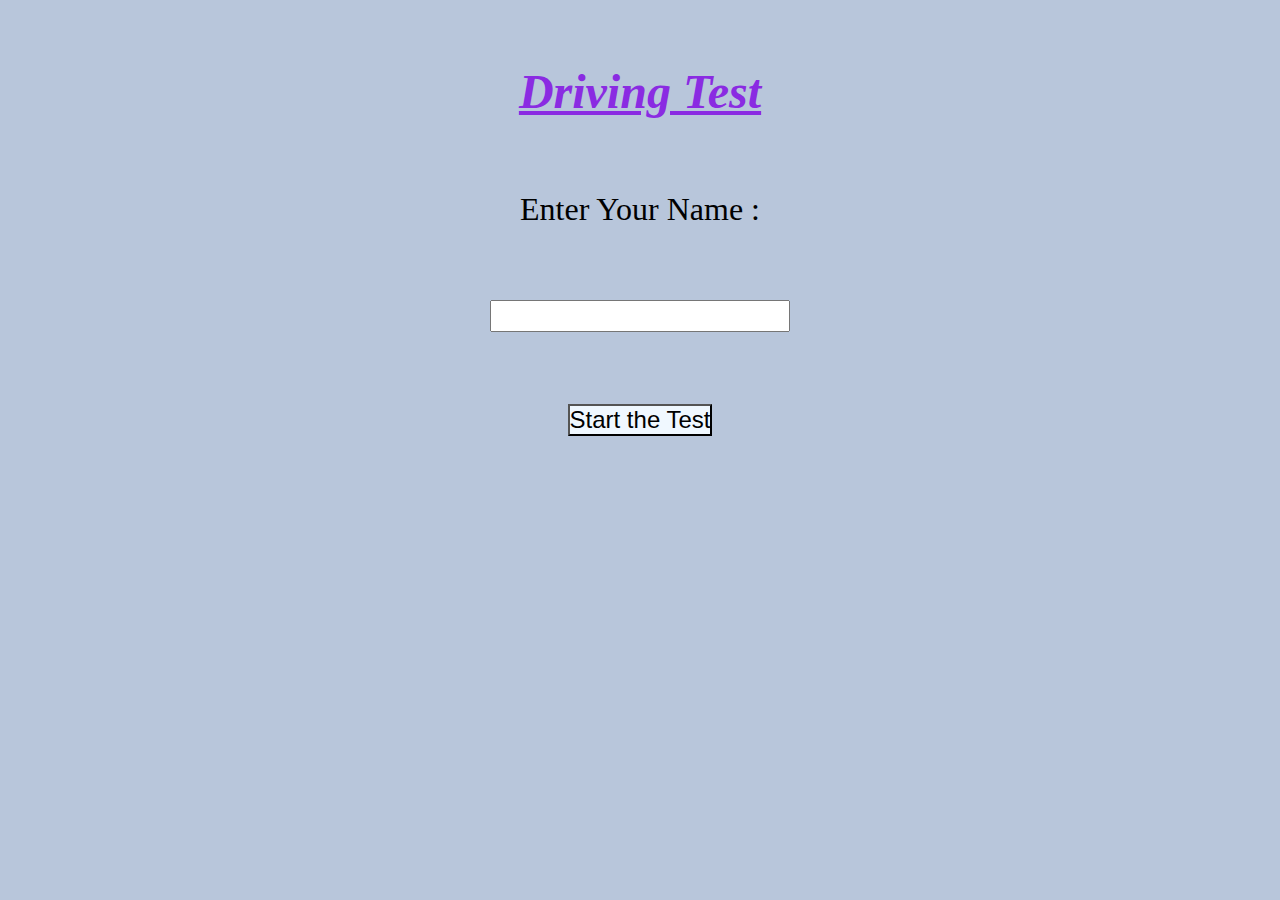
<file: index.html>
<!DOCTYPE html>
<html lang="en">

<head>
    <meta charset="UTF-8">
    <meta name="viewport" content="width=device-width, initial-scale=1.0">
    <title> Driving Test Welcome Page</title>

    <style>
        *{
            margin: 0;
            padding: 0;
            box-sizing: border-box;
        }
        html{
            height: -webkit-fill-available;
        }

        body {
            background-color: #b8c6db;
            display: flex;
            flex-direction: column;
            height: 100vh;
            height: -webkit-fill-available;
        }

        #firstheader {
            text-align: center;
            padding-top: 5%;
            color: blueviolet;
            font-style: italic;
            font-size: 300%;
        }

        #label {
            font-size: 200%;
            margin: 0 auto;
        }

        #nameinput {
            margin: 0 auto;
            font-size: 150%;
            width: 300px;

        }

        #btn {
            box-shadow: 10rem;
            background-color: aliceblue;
            font-size: 150%;
            margin: 0 auto;
        }

        #requiredname {
            color: blue;
            margin: 0 auto;
            font-size: 200%;
        }
    </style>




</head>

<body>
    

    
        <h1 id="firstheader"><ins>Driving Test</ins></h1>
        <br><br> <br><br>
        <label id="label"> Enter Your Name : </label>
        <br><br> <br><br>
        <input type="text" id="nameinput" size="30">
        <br><br> <br><br>
        <button type="button" id="btn"> Start the Test </button>
        <br><br><br>
        <h2 id="requiredname"></h2>

    


    <script>

        const name = document.getElementById("nameinput");
        const Btn = document.getElementById("btn");

        Btn.addEventListener("pointerdown", () => {

            let savedName = name.value;


            if (savedName.length == 0) {
                document.getElementById("requiredname").innerHTML = "Please enter your name !";
            } else {
                sessionStorage.setItem("key", savedName);
                window.location.href = "drivetest.html";
            }



        })



    </script>




</body>

</html>
</file>
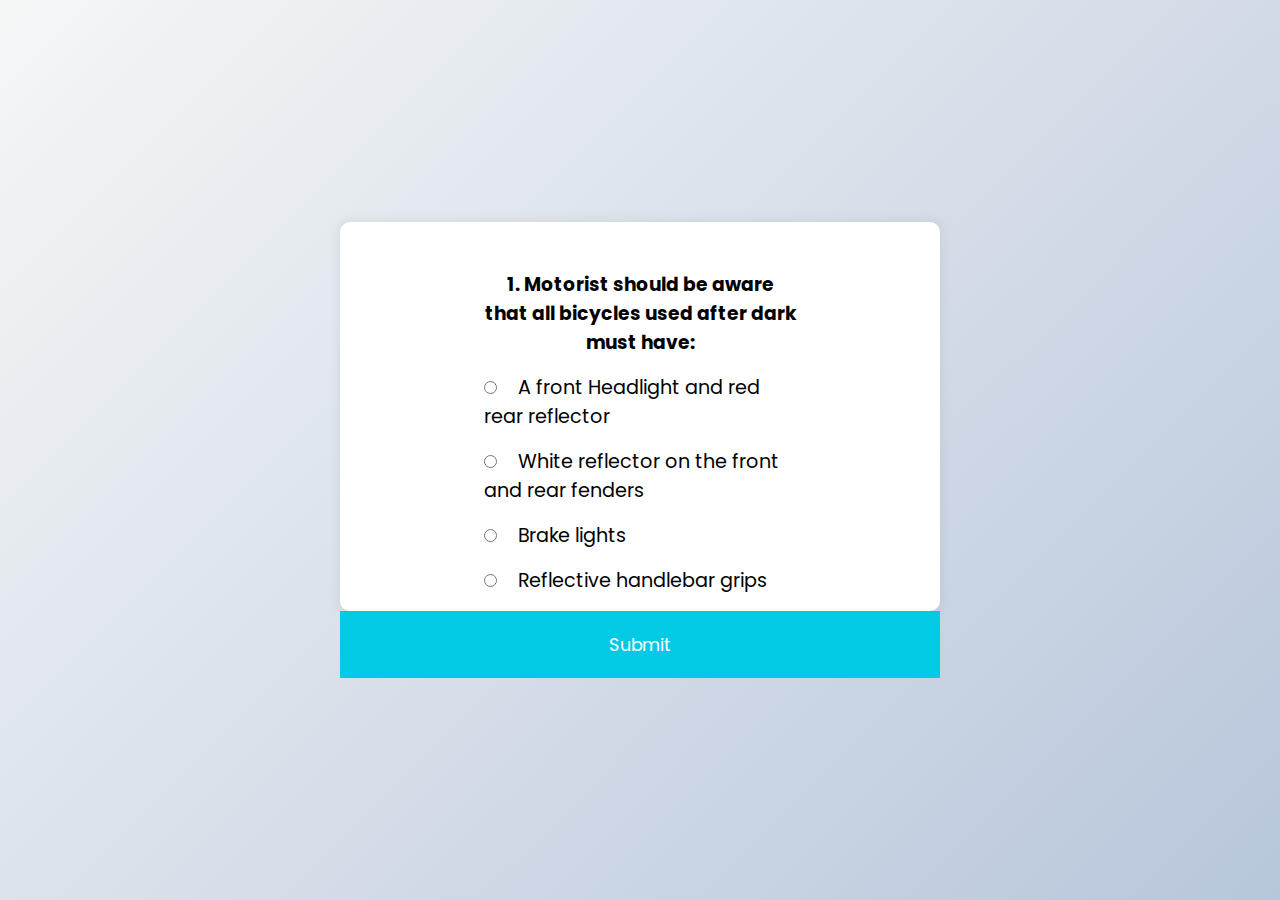
<file: drivetest.html>
<!DOCTYPE html>
<html lang="en">
<head>
  <meta charset="UTF-8">
  <meta name="viewport" content="width=device-width, initial-scale=1.0">

  <link rel="stylesheet" href="style.css" >

  <title>Driving Test</title>
</head>
<body>  
  
  <div class="quiz-container" id="quiz">

    <div class="quiz-header">

      <h3 id="question"> Question Text </h3>

      <ul>

        <li>
          <input type="radio" name="answer" id="a" class="answer">
          <label for="a" id="a_text"> Answer Text (a)</label>
        </li>

        <li>
          <input type="radio" name="answer" id="b" class="answer">
          <label for="b" id="b_text"> Answer Text (b)</label>
        </li>

        <li>
          <input type="radio" name="answer" id="c" class="answer">
          <label for="c" id="c_text"> Answer Text (c)</label>
        </li>

        <li>
          <input type="radio" name="answer" id="d" class="answer">
          <label for="d" id="d_text"> Answer Text (d)</label>
        </li>

      </ul>

    </div>

    <button id="submit">Submit</button>
    
  </div>

  


  <script src="script.js"></script>
    
</body>
</html>
</file>
<file: style.css>
/* import from Google Fonts - Poppins */

@import url('https://fonts.googleapis.com/css2?family=Poppins:wght@200;300;400;500&display=swap');



/*-------------------------------------------------------------------------------------------------------------------------------------- */


*{
    box-sizing: border-box;
    margin: 0;
    padding: 0 1rem;
}

html{
    height: -webkit-fill-available;
}



/*-------------------------------------------------------------------------------------------------------------------------------------- */



/* 
    
Universal Selector (*) apply to all elements


border-box Explanation
    If you set box-sizing: border-box; on an element, padding and border are included in the width and height: 
    For Example div2 has the same parameter as div1 and only padding : 50px is extra. 
    But both div1 & div2 has box-sizing: border-box. Therefore the box will be the same size. 

        .div1 {
             width: 300px;
            height: 100px;
            border: 1px solid blue;
            box-sizing: border-box;
        }

        .div2 {
            width: 300px;
            height: 100px;  
            padding: 50px;
            border: 1px solid red;
            box-sizing: border-box;
        } 
    
    */ 


/*-------------------------------------------------------------------------------------------------------------------------------------- */


body{
    background-color: #b8c6db;
    background-image: linear-gradient(315deg, #b8c6db 0%, #f5f7f7 100%);
    font-family: 'poppins' , sans-serif;
    display: flex;
    align-items: center;
    justify-content: center;
    height: 100vh;
    overflow: hidden;
    padding: 0;
    margin: 0;
    
}


/*-------------------------------------------------------------------------------------------------------------------------------------- */




/* 

background-image Syntax
    background-image: linear-gradient(direction, color-stop1, color-stop2, ...);
    
    
display: flex Explanation    
    By using display flex in parent element, child elements automatically align like column or row with auto width and auto height.


justify-content Syntax
    justify-content: flex-start|flex-end|center|space-between|space-around|space-evenly|initial|inherit;


Overflow Explanation
    The overflow property specifies whether to clip the content or to add scrollbars when the content of an element is too big to fit in the specified area.
    The overflow property has the following values:
        visible - Default. The overflow is not clipped. The content renders outside the element's box
        hidden - The overflow is clipped, and the rest of the content will be invisible
        scroll - The overflow is clipped, and a scrollbar is added to see the rest of the content
        auto - Similar to scroll, but it adds scrollbars only when necessary


margin: 0 Explanation
    margin: 0 auto is a CSS property that sets the top and bottom margins of an element to 0 and centers it horizontally within its parent element.
    This technique is often used to center a block-level element such as a div or a image


*/



/*-------------------------------------------------------------------------------------------------------------------------------------- */




.quiz-header{
    background-color: #fff;
    border-radius: 10px;
    box-shadow: 0 0 10px 2px rgba(100, 100 , 100 , 0.1);
    width: 600px;
    overflow:hidden; 

}



/*-------------------------------------------------------------------------------------------------------------------------------------- */



/*
    

border-radius Explanation
    The border-radius property defines the radius of the element's corners.
    Tip: This property allows you to add rounded corners to elements! 
    This property can have from one to four values. Here are the rules:
    Four values - border-radius: 15px 50px 30px 5px; 
    (first value applies to top-left corner) 
    (second value applies to top-right corner)
    (third value applies to bottom-right corner)
    (fourth value applies to bottom-left corner)

box-shadow Syntax
    box-shadow:      none;
    box-shadow:      h-offset  v-offset  blur  spread  color ;
    box-shadow:      inset;
    box-shadow:      initial;
    box-shadow:      inherit;

    none	
        Default value. No shadow is displayed

    h-offset	(Required) 
        The horizontal offset of the shadow. 
        A positive value puts the shadow on the right side of the box, a negative value puts the shadow on the left side of the box.

    v-offset	(Required)
        The vertical offset of the shadow.
        A positive value puts the shadow below the box, a negative value puts the shadow above the box.

    blur	(Optional) 
        The blur radius. 
        The higher the number, the more blurred the shadow will be.

    spread	(Optional) 
        The spread radius.
        A positive value increases the size of the shadow, a negative value decreases the size of the shadow.

    color	(Optional) 
        The color of the shadow. The default value is the text color. Look at CSS Color Values for a complete list of possible color values.
        Note: In Safari (on PC) the color parameter is required. If you do not specify the color, the shadow is not displayed at all.

    inset	(Optional) 
        Changes the shadow from an outer shadow (outset) to an inner shadow.

    initial	
        It sets the property to its default value.

    Inherit	
        It inherits the property from its parent element.


Overflow Explanation
    The overflow property specifies whether to clip the content or to add scrollbars when the content of an element is too big to fit in the specified area.
    The overflow property has the following values:
        visible - Default. The overflow is not clipped. The content renders outside the element's box
        hidden - The overflow is clipped, and the rest of the content will be invisible
        scroll - The overflow is clipped, and a scrollbar is added to see the rest of the content
        auto - Similar to scroll, but it adds scrollbars only when necessary



*/




/*-------------------------------------------------------------------------------------------------------------------------------------- */



.quiz-header{
    padding: 0;
}


/*-------------------------------------------------------------------------------------------------------------------------------------- */


/* 

padding
    Padding is used to create space around an element's content, inside of any defined borders.

    padding properties can be set up as
        padding (it means all four side)
        padding-top
        padding-right
        padding-bottom
        padding-left

    padding values can be set up as
        length  -   specifies a padding in px, pt, cm, etc.
        %       -   specifies a padding in % of the width of the containing element
        inherit -   specifies that the padding should be inherited from the parent element

*/



/*-------------------------------------------------------------------------------------------------------------------------------------- */





h3{
    padding: 3rem 9rem 0 9rem;
    text-align: center;
    margin: 0;
}





/*-------------------------------------------------------------------------------------------------------------------------------------- */




/*

margin: 0 Explanation
    margin: 0 auto is a CSS property that sets the top and bottom margins of an element to 0 and centers it horizontally within its parent element.
    This technique is often used to center a block-level element such as a div or a image

*/




/*-------------------------------------------------------------------------------------------------------------------------------------- */




ul{
    list-style-type: none;
    padding: 0 5rem 0 5rem;
    
}




/*-------------------------------------------------------------------------------------------------------------------------------------- */



/*


Types of list style
    list-style-type: none;
    list-style-type: inherit;
    list-style-type: circle;
    list-style-type: disc;
    list-style-type: square;
    list-style-type: decimal;
    list-style-type: decimal-leading-zero;
    list-style-type: lower-alpha;
    list-style-type: upper-alpha;  


*/




/*-------------------------------------------------------------------------------------------------------------------------------------- */




ul li{
    font-size: 1.2rem;
    margin: 1rem 3rem;
}



/*-------------------------------------------------------------------------------------------------------------------------------------- */


/*


Margin Properties
    margin : 
    margin-top : 
    margin-right :
    margin-bottom : 
    margin-left : 

    If the margin property has four values: it means top , right , bottom , left.
    If the margin property has three values: it means top , right + left , bottom.
    If the margin property has two values: it means top + bottom , right + left.
    If the margin property has one value: it means all four margins together.


*/



/*-------------------------------------------------------------------------------------------------------------------------------------- */




ul li label{
    cursor: pointer;
}




/*-------------------------------------------------------------------------------------------------------------------------------------- */

button{
    background-color: #03cae4;
    color: #fff;
    border: none;
    display: block;
    width: 100%;
    cursor: pointer;
    font-size: 1.1rem;
    font-family: inherit;
    padding: 1.3rem;
    text-align: center;
    

}

button:hover{
    background-color: #04adc4;
}

button:focus{
    outline: none;
    background-color: #44b927;
}



/*

:focus selector
    The :focus selector is used to select the element that has focus.
    Tip: The :focus selector is allowed on elements that accept keyboard events or other user inputs.
    Above button background-color is #03cae4. 
    When hover (when cursor on button) , background-color is #04adc4.
    When click (focus) , background-color is #44b927. ( That is focus ).

outline 
    An outline is a line drawn outside the element's border.
    CSS has the following outline properties:
        outline-style
        outline-color
        outline-width
        outline-offset
        outline

    The outline-style property specifies the style of the outline, and can have one of the following values:
        dotted - Defines a dotted outline
        dashed - Defines a dashed outline
        solid - Defines a solid outline
        double - Defines a double outline
        groove - Defines a 3D grooved outline
        ridge - Defines a 3D ridged outline
        inset - Defines a 3D inset outline
        outset - Defines a 3D outset outline
        none - Defines no outline
        hidden - Defines a hidden outline


*/
</file>
